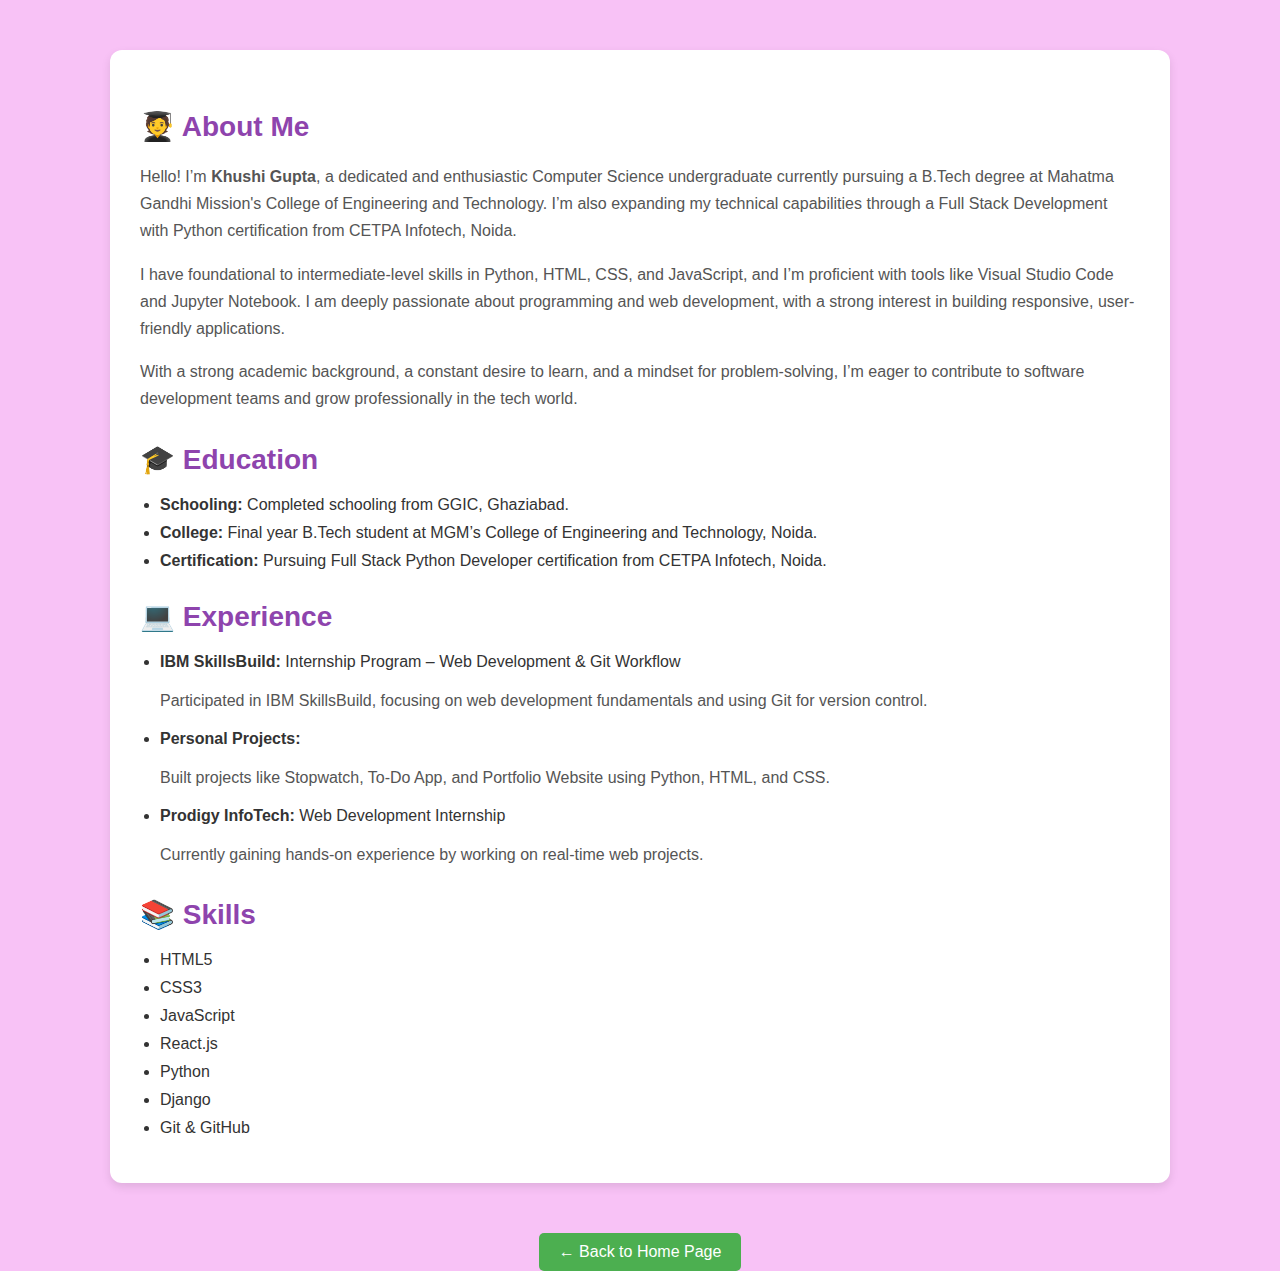
<file: about.html>
<!DOCTYPE html>
<html lang="en">
<head>
  <meta charset="UTF-8" />
  <meta name="viewport" content="width=device-width, initial-scale=1" />
  <title>About Me | Khushi Gupta</title>
  <link rel="stylesheet" href="style.css" />
  <style>
    body {
      margin: 0;
      font-family: Arial, sans-serif;
      background-color: #f8c2f6;
      color: #333;
    }

    .container {
      max-width: 1000px;
      margin: 50px auto;
      padding: 30px;
      background-color: #fff;
      border-radius: 12px;
      box-shadow: 0 4px 10px rgba(0, 0, 0, 0.1);
    }

    h2 {
      font-size: 28px;
      margin-top: 30px;
      color: #8e44ad;
    }

    p {
      line-height: 1.7;
      font-size: 16px;
    }

    ul {
      padding-left: 20px;
      font-size: 16px;
    }

    ul li {
      margin-bottom: 10px;
    }

    .back-button {
      text-align: center;
      margin-top: 30px;
    }

    .back-button button {
      padding: 10px 20px;
      font-size: 16px;
      background-color: #4CAF50;
      color: white;
      border: none;
      border-radius: 5px;
      cursor: pointer;
    }

    .back-button button:hover {
      background-color: #388e3c;
    }
  </style>
</head>
<body>

  <section class="container">
    <h2>🧑‍🎓 About Me</h2>
    <p>Hello! I’m <strong>Khushi Gupta</strong>, a dedicated and enthusiastic Computer Science undergraduate currently pursuing a B.Tech degree at Mahatma Gandhi Mission's College of Engineering and Technology. I’m also expanding my technical capabilities through a Full Stack Development with Python certification from CETPA Infotech, Noida.</p>
    
    <p>I have foundational to intermediate-level skills in Python, HTML, CSS, and JavaScript, and I’m proficient with tools like Visual Studio Code and Jupyter Notebook. I am deeply passionate about programming and web development, with a strong interest in building responsive, user-friendly applications.</p>
    
    <p>With a strong academic background, a constant desire to learn, and a mindset for problem-solving, I’m eager to contribute to software development teams and grow professionally in the tech world.</p>

    <h2>🎓 Education</h2>
    <ul>
      <li><strong>Schooling:</strong> Completed schooling from GGIC, Ghaziabad.</li>
      <li><strong>College:</strong> Final year B.Tech student at MGM’s College of Engineering and Technology, Noida.</li>
      <li><strong>Certification:</strong> Pursuing Full Stack Python Developer certification from CETPA Infotech, Noida.</li>
    </ul>

    <h2>💻 Experience</h2>
    <ul>
      <li><strong>IBM SkillsBuild:</strong> Internship Program – Web Development & Git Workflow  
        <p>Participated in IBM SkillsBuild, focusing on web development fundamentals and using Git for version control.</p>
      </li>

      <li><strong>Personal Projects:</strong>  
        <p>Built projects like Stopwatch, To-Do App, and Portfolio Website using Python, HTML, and CSS.</p>
      </li>

      <li><strong>Prodigy InfoTech:</strong> Web Development Internship  
        <p>Currently gaining hands-on experience by working on real-time web projects.</p>
      </li>
    </ul>

    <h2>📚 Skills</h2>
    <ul>
      <li>HTML5</li>
      <li>CSS3</li>
      <li>JavaScript</li>
      <li>React.js</li>
      <li>Python</li>
      <li>Django</li>
      <li>Git & GitHub</li>
    </ul>
  </section>

  <div class="back-button">
    <a href="index.html">
      <button>← Back to Home Page</button>
    </a>
  </div>

</body>
</html>
</file>
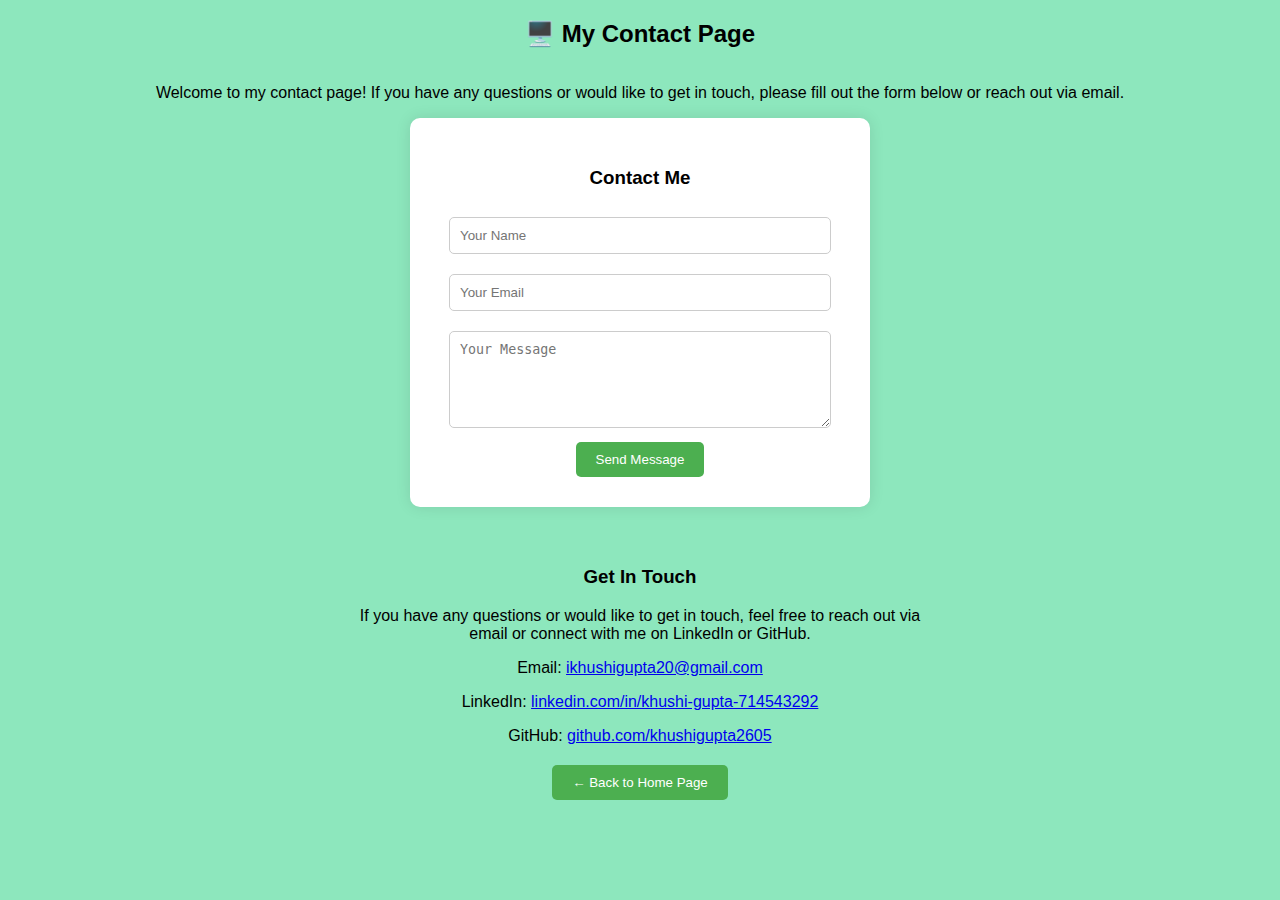
<file: contact.html>
<!DOCTYPE html>
<html lang="en">
<head>
  <meta charset="UTF-8" />
  <meta name="viewport" content="width=device-width, initial-scale=1" />
  <title>Contact Form</title>
  <style>
    body {
      font-family: Arial, sans-serif;
      background-color: #8de7bd;
      margin: 0;
      padding: 0;
      display: flex;
      flex-direction: column;
      align-items: center;
      min-height: 100vh;
    }

    form {
      background-color: #ffffff;
      padding: 30px;
      border-radius: 10px;
      box-shadow: 0 0 15px rgba(0, 0, 0, 0.1);
      width: 100%;
      max-width: 400px;
      text-align: center;
      margin-bottom: 20px;
    }

    input,
    textarea {
      width: 90%;
      padding: 10px;
      margin: 10px 0;
      border: 1px solid #ccc;
      border-radius: 5px;
    }

    button {
      padding: 10px 20px;
      background-color: #4caf50;
      color: white;
      border: none;
      border-radius: 5px;
      cursor: pointer;
    }

    button:hover {
      background-color: #45a049;
    }

    .info-section {
      max-width: 600px;
      padding: 20px;
      text-align: center;
    }
  </style>
</head>
<body>

  <h2>🖥️ My Contact Page</h2>
  <p>Welcome to my contact page! If you have any questions or would like to get in touch, please fill out the form below or reach out via email.</p>

  <form action="https://formspree.io/f/yourFormID" method="POST">
    <h3>Contact Me</h3>
    <input type="text" name="name" placeholder="Your Name" required /><br />
    <input type="email" name="email" placeholder="Your Email" required /><br />
    <textarea name="message" rows="5" placeholder="Your Message" required></textarea><br />
    <button type="submit">Send Message</button>
  </form>

  <section class="info-section">
    <h3>Get In Touch</h3>
    <p>If you have any questions or would like to get in touch, feel free to reach out via email or connect with me on LinkedIn or GitHub.</p>
    <p>Email: <a href="mailto:ikhushigupta20@gmail.com">ikhushigupta20@gmail.com</a></p>
    <p>LinkedIn: <a href="https://linkedin.com/in/khushi-gupta-714543292" target="_blank">linkedin.com/in/khushi-gupta-714543292</a></p>
    <p>GitHub: <a href="https://github.com/khushigupta2605" target="_blank">github.com/khushigupta2605</a></p>

    <div style="margin-top: 20px;">
      <a href="index.html">
        <button>← Back to Home Page</button>
      </a>
    </div>
  </section>

</body>
</html>
</file>
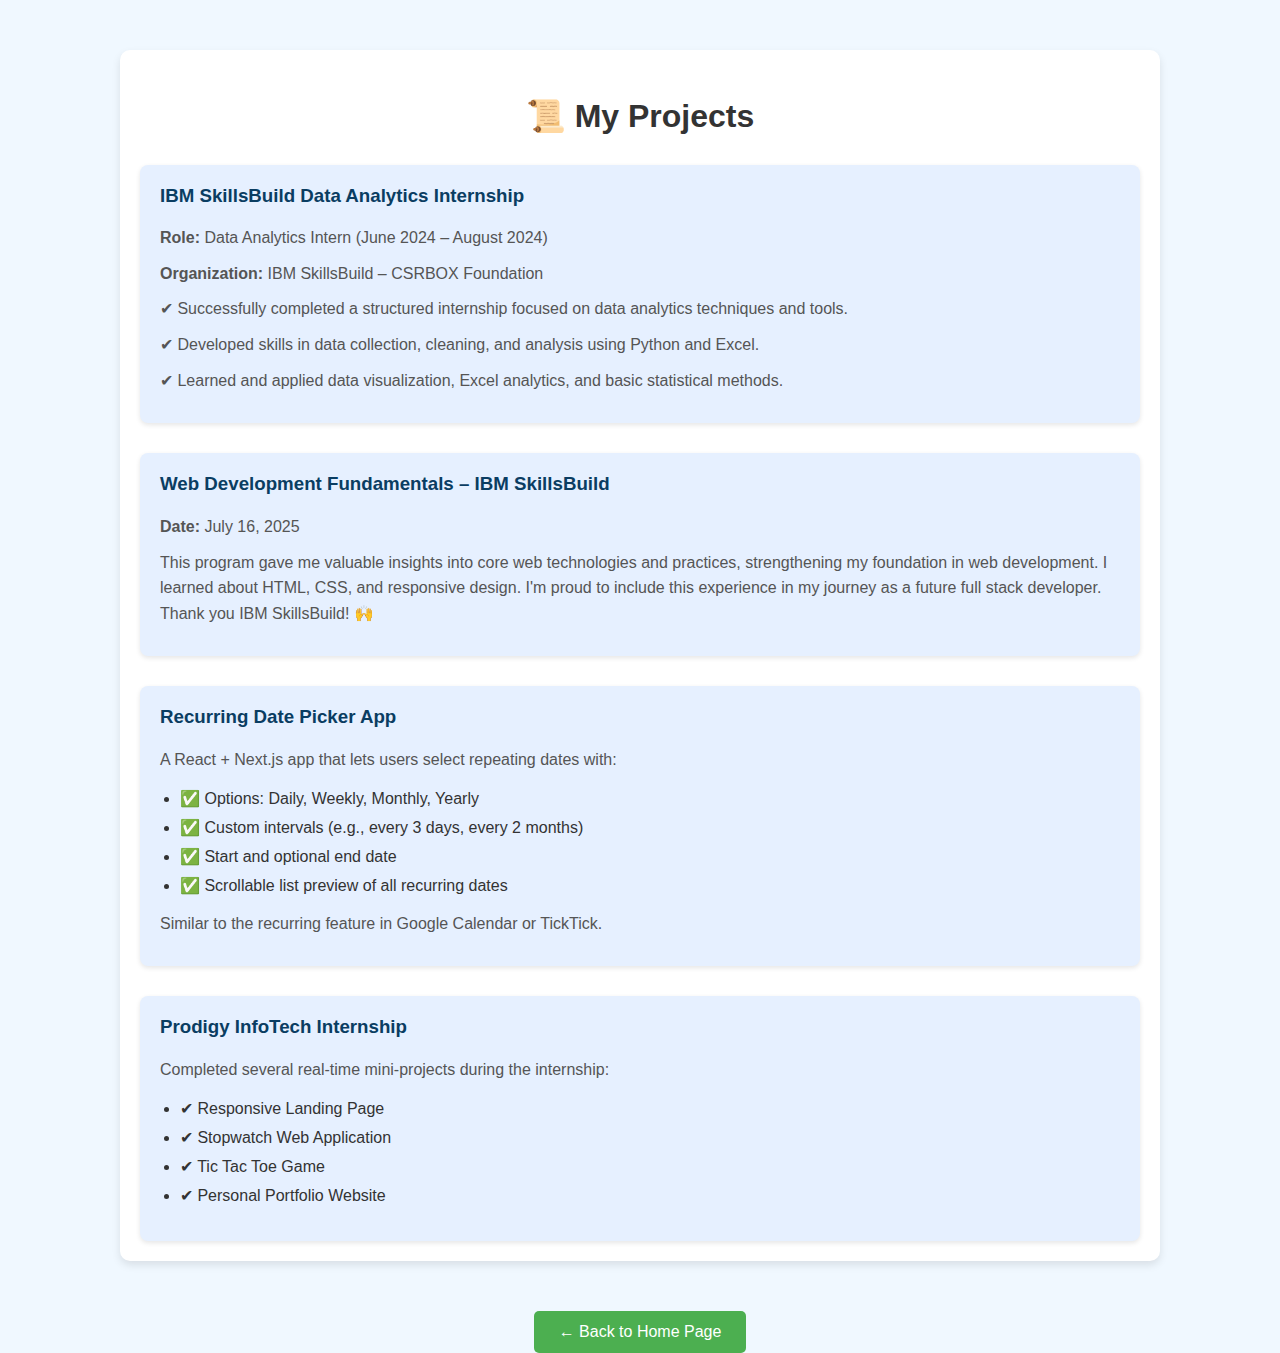
<file: projects.html>
<!DOCTYPE html>
<html lang="en">
<head>
  <meta charset="UTF-8" />
  <title>Projects | Khushi Gupta</title>
  <link rel="stylesheet" href="style.css" />
  <style>
    body {
      margin: 0;
      font-family: Arial, sans-serif;
      background-color: #f0f8ff;
      color: #333;
    }

    .container {
      max-width: 1000px;
      margin: 50px auto;
      padding: 20px;
      background-color: #ffffff;
      border-radius: 10px;
      box-shadow: 0 4px 8px rgba(0,0,0,0.1);
    }

    h2 {
      text-align: center;
      font-size: 32px;
      margin-bottom: 30px;
    }

    .project-grid {
      display: grid;
      grid-template-columns: 1fr;
      gap: 30px;
    }

    .project {
      background-color: #e6f0ff;
      padding: 20px;
      border-radius: 8px;
      box-shadow: 0 2px 5px rgba(0,0,0,0.1);
    }

    .project h3 {
      margin-top: 0;
      color: #0a3d62;
    }

    .project p {
      margin: 10px 0;
      line-height: 1.6;
    }

    .back-button {
      text-align: center;
      margin-top: 40px;
    }

    .back-button button {
      padding: 12px 25px;
      font-size: 16px;
      background-color: #4CAF50;
      color: white;
      border: none;
      border-radius: 5px;
      cursor: pointer;
      transition: background-color 0.3s;
    }

    .back-button button:hover {
      background-color: #388e3c;
    }
  </style>
</head>
<body>

  <!-- Projects Section -->
  <section class="container">
    <h2>📜 My Projects</h2>
    <div class="project-grid">

      <div class="project">
        <h3>IBM SkillsBuild Data Analytics Internship</h3>
        <p><strong>Role:</strong> Data Analytics Intern (June 2024 – August 2024)</p>
        <p><strong>Organization:</strong> IBM SkillsBuild – CSRBOX Foundation</p>
        <p>✔ Successfully completed a structured internship focused on data analytics techniques and tools.</p>
        <p>✔ Developed skills in data collection, cleaning, and analysis using Python and Excel.</p>
        <p>✔ Learned and applied data visualization, Excel analytics, and basic statistical methods.</p>
      </div>

      <div class="project">
        <h3>Web Development Fundamentals – IBM SkillsBuild</h3>
        <p><strong>Date:</strong> July 16, 2025</p>
        <p>This program gave me valuable insights into core web technologies and practices, strengthening my foundation in web development. I learned about HTML, CSS, and responsive design. I'm proud to include this experience in my journey as a future full stack developer. Thank you IBM SkillsBuild! 🙌</p>
      </div>

      <div class="project">
        <h3>Recurring Date Picker App</h3>
        <p>A React + Next.js app that lets users select repeating dates with:</p>
        <ul>
          <li>✅ Options: Daily, Weekly, Monthly, Yearly</li>
          <li>✅ Custom intervals (e.g., every 3 days, every 2 months)</li>
          <li>✅ Start and optional end date</li>
          <li>✅ Scrollable list preview of all recurring dates</li>
        </ul>
        <p>Similar to the recurring feature in Google Calendar or TickTick.</p>
      </div>

      <div class="project">
        <h3>Prodigy InfoTech Internship</h3>
        <p>Completed several real-time mini-projects during the internship:</p>
        <ul>
          <li>✔ Responsive Landing Page</li>
          <li>✔ Stopwatch Web Application</li>
          <li>✔ Tic Tac Toe Game</li>
          <li>✔ Personal Portfolio Website</li>
        </ul>
      </div>

    </div>
  </section>

  <!-- Back to Home Button -->
  <div class="back-button">
    <a href="index.html">
      <button>← Back to Home Page</button>
    </a>
  </div>

</body>
</html>
</file>
<file: style.css>
/* Navigation */
.navbar {
  background-color: #333;
  color: rgb(207, 117, 117);
  padding: 15px 0;
}

.navbar .container {
  display: flex;
  justify-content: space-between;
  align-items: center;
}

.navbar .logo {
  color: #fff;
  font-weight: bold;
  font-size: 22px;
  text-decoration: none;
}

.nav-links {
  list-style: none;
  display: flex;
  gap: 20px;
}

.nav-links a {
  color: #fff;
  text-decoration: none;
  transition: color 0.3s;
}

.nav-links a:hover {
  color: #ffea00;
}

.intro-section {
  display: flex;
  align-items: center;
  gap: 30px; /* space between image and text */
  margin-top: 40px;
  flex-wrap: wrap; /* makes it responsive */
  justify-content: center;
}

.profile-pic {
  width: 300px;
  height: 300px;
  object-fit: cover;
  border-radius: 100%;
  border: 2px solid #444;
}

.intro-text h2 {
  font-size: 24px;
  margin-bottom: 10px;
}

.intro-text p {
  font-size: 16px;
  margin-bottom: 10px;
}

.hero-section {
  background-color: black;
  color: grey;
  padding: 40px;
  text-align: center;
}

body {
  background-color: #94b1c9; /* Light blue - you can change this to any color */
  margin: 0;
  padding: 0;
  font-family: Arial, sans-serif;
}

<style>
  form {
    max-width: 300px;
    margin: 0 auto;
    padding: 20px;
    background-color: #fefbd8;
    border-radius: 5px;
  }

  input, textarea {
    width:70%;
    padding: 5px;
    margin-top: 5px;
    margin-bottom: 10px;
    border: 1px solid #ccc;
    border-radius: 5px;
  }

  button {
    padding: 5px 10px;
    background-color: #4caf50;
    color: white;
    border: none;
    border-radius: 5px;
    cursor: pointer;
  }

  button:hover {
    background-color: #45a049;
  }
</style>

  .container {
    max-width: 1200px;
    margin: 0 auto;
    padding: 20px;
  }

  h2 {
    color: #333;
    font-size: 28px;
    margin-bottom: 20px;
  }

  p {
    color: #555;
    font-size: 16px;
    line-height: 1.6;
  }

  ul {
  list-style-type: disc; /* Or square, circle */
  padding-left: 20px;
  font-size: 16px;
  color: #333;
}

  li {
    margin-bottom: 10px;
  }
</file>
